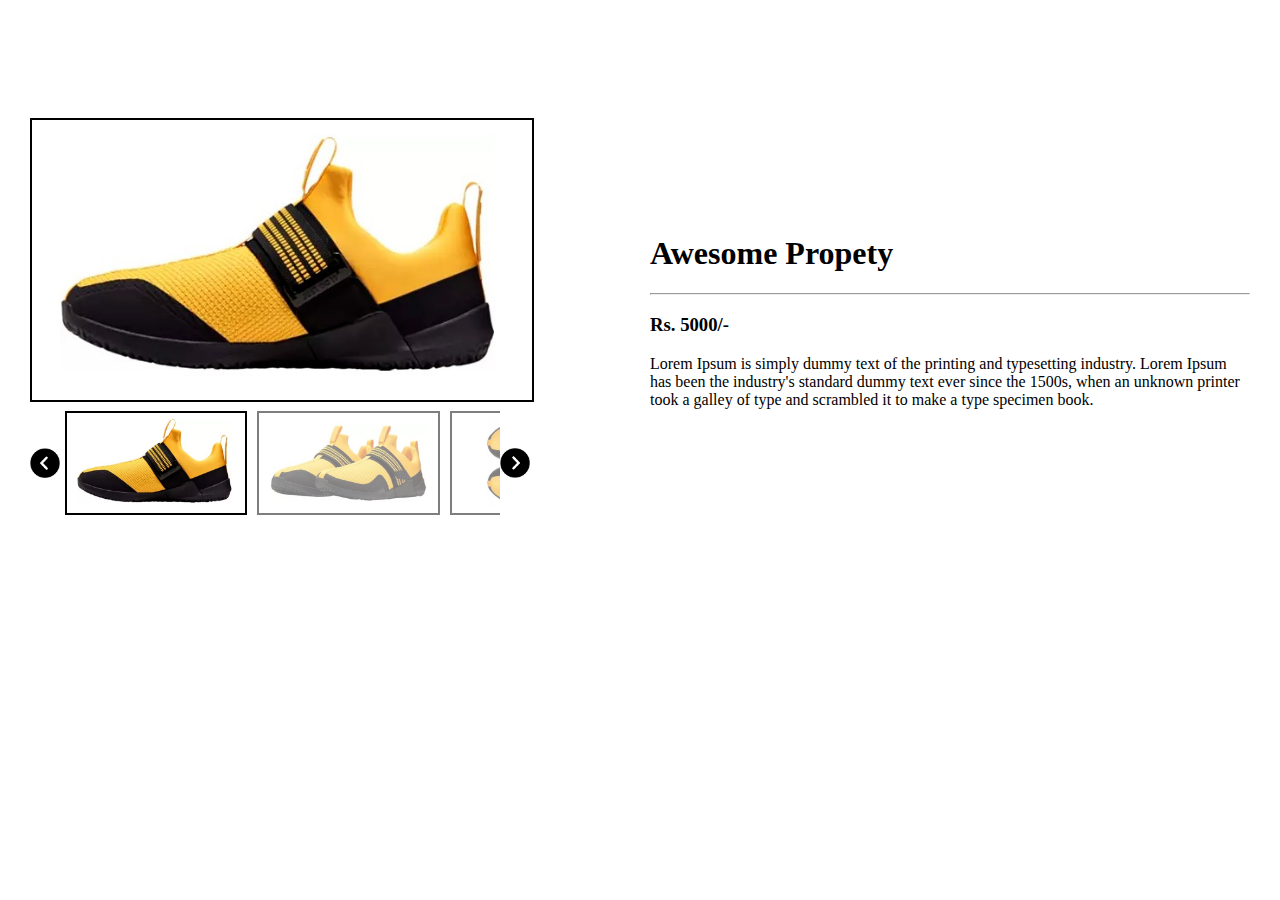
<file: Property_Specific.html>
<!DOCTYPE html>
<html>
<head>
	<title>Slider</title>
	<meta name="viewport" content="width=device-width, initial-scale=1">

	<link rel="stylesheet" href="https://stackpath.bootstrapcdn.com/bootstrap/4.5.0/css/bootstrap.min.css" integrity="sha384-9aIt2nRpC12Uk9gS9baDl411NQApFmC26EwAOH8WgZl5MYYxFfc+NcPb1dKGj7Sk" crossorigin="anonymous">

	<link rel="stylesheet" type="text/css" href="./assets/css/property_specific.css">
</head>
<body>

	<div id="content-wrapper">
		

		<div class="column">
			<img id=featured src="./assets/images/Properties/images/shoe1.jpg">

			<div id="slide-wrapper" >
				<img id="slideLeft" class="arrow" src="./assets/images/Properties/images/arrow-left.png">

				<div id="slider">
					<img class="thumbnail active" src="./assets/images/Properties/images/shoe1.jpg">
					<img class="thumbnail" src="./assets/images/Properties/images/shoe2.jpg">
					<img class="thumbnail" src="./assets/images/Properties/images/shoe3.jpg">

					<img class="thumbnail" src="./assets/images/Properties/images/shoe1.jpg">
					<img class="thumbnail" src="./assets/images/Properties/images/shoe1.jpg">
					<img class="thumbnail" src="./assets/images/Properties/images/shoe1.jpg">
				</div>

				<img id="slideRight" class="arrow" src="./assets/images/Properties/images/arrow-right.png">
			</div>
		</div>

		<div class="column">
			<h1>Awesome Propety</h1>
			<hr>
			<h3>Rs. 5000/-</h3>

			<p>Lorem Ipsum is simply dummy text of the printing and typesetting industry. Lorem Ipsum has been the industry's standard dummy text ever since the 1500s, when an unknown printer took a galley of type and scrambled it to make a type specimen book.</p>

			
		</div>

	</div>

	<script type="text/javascript">
		let thumbnails = document.getElementsByClassName('thumbnail')

		let activeImages = document.getElementsByClassName('active')

		for (var i=0; i < thumbnails.length; i++){

			thumbnails[i].addEventListener('mouseover', function(){
				console.log(activeImages)
				
				if (activeImages.length > 0){
					activeImages[0].classList.remove('active')
				}
				

				this.classList.add('active')
				document.getElementById('featured').src = this.src
			})
		}


		let buttonRight = document.getElementById('slideRight');
		let buttonLeft = document.getElementById('slideLeft');

		buttonLeft.addEventListener('click', function(){
			document.getElementById('slider').scrollLeft -= 180
		})

		buttonRight.addEventListener('click', function(){
			document.getElementById('slider').scrollLeft += 180
		})


	</script>

</body>
</html>
</file>
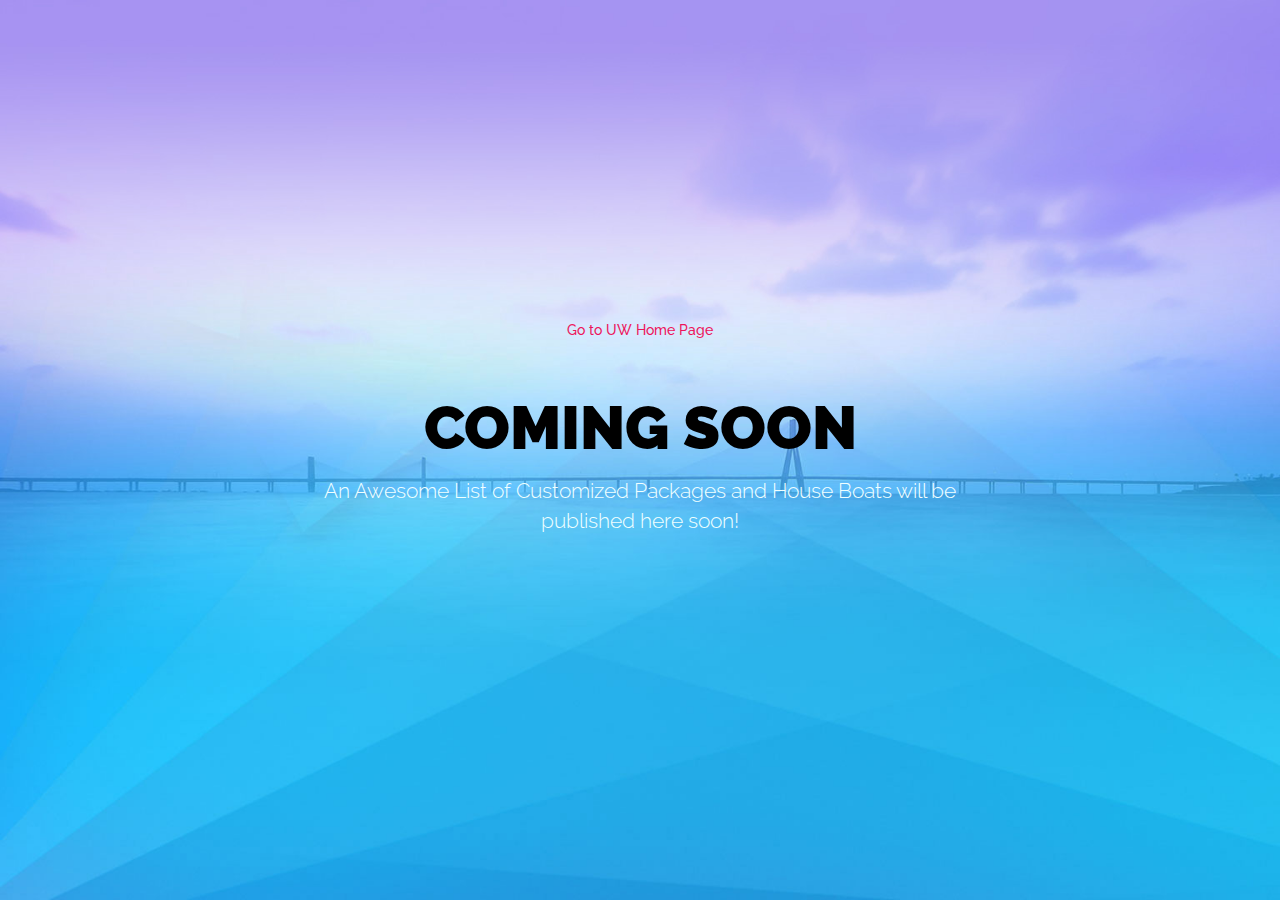
<file: Matrox Coming Soon/ComingSoon.html>
<!DOCTYPE html>
<html lang="en">
    <head>
        <meta charset="utf-8">
        <meta http-equiv="X-UA-Compatible" content="IE=edge">
        <meta name="viewport" content="width=device-width, initial-scale=1">
        <meta name="description" content="Material Design Coming Soon Template">
        <meta name="keywords" content="coming soon template, material comingsoon, material under construction, site under construction, countdown, mailchimp, responsive, material comingsoon design">
        <meta name="author" content="trendytheme.net">

        <title>Page Under construction</title>

        <!--  favicon -->
        <link rel="shortcut icon" href="../assets/images/logo_only.svg">
        <!--  apple-touch-icon -->
        <link rel="apple-touch-icon-precomposed" sizes="144x144" href="assets/img/ico/apple-touch-icon-144-precomposed.png">
        <link rel="apple-touch-icon-precomposed" sizes="114x114" href="assets/img/ico/apple-touch-icon-114-precomposed.png">
        <link rel="apple-touch-icon-precomposed" sizes="72x72" href="assets/img/ico/apple-touch-icon-72-precomposed.png">
        <link rel="apple-touch-icon-precomposed" href="assets/img/ico/apple-touch-icon-57-precomposed.png">

        <link href='https://fonts.googleapis.com/css?family=Raleway:400,300,500,700,900' rel='stylesheet' type='text/css'>
        <!-- FontAwesome CSS -->
        <link href="assets/fonts/font-awesome/css/font-awesome.min.css" rel="stylesheet">
        <!-- Material Icons CSS -->
        <link href="assets/fonts/iconfont/material-icons.css" rel="stylesheet">
        <!-- materialize -->
        <link href="assets/materialize/css/materialize.min.css" rel="stylesheet">
        <!-- Bootstrap -->
        <link href="assets/bootstrap/css/bootstrap.min.css" rel="stylesheet">
        <!-- Style CSS -->
        <link href="style.css" rel="stylesheet">
        <!-- Custom CSS -->
        <link href="assets/css/custom.css" rel="stylesheet">

        <!-- HTML5 shim and Respond.js for IE8 support of HTML5 elements and media queries -->
        <!-- WARNING: Respond.js doesn't work if you view the page via file:// -->
        <!--[if lt IE 9]>
          <script src="https://oss.maxcdn.com/html5shiv/3.7.2/html5shiv.min.js"></script>
          <script src="https://oss.maxcdn.com/respond/1.4.2/respond.min.js"></script>
        <![endif]-->
    </head>

    <body id="top">
        
        <section class="banner-1 bg-fixed parallax-bg fullscreen-banner valign-wrapper" data-stellar-background-ratio="0.5">
            <div class="valign-cell">
              <div class="container">

              	<div class="comingsoon-wrapper text-center">
	                <div class="logo">
	                    <a href="../index.html">
	                    	<p>Go to UW Home Page</p>
	                    </a>
	                </div><!-- /.logo -->
	                
	                <div class="mb-50">
	                    <h1 class="intro-title black-text text-uppercase">Coming soon</h1>
	                    <p class="sub-intro lead">An Awesome List of Customized Packages and House Boats will be published here soon!</p>
	                </div>

	            </div><!-- /.comingsoon-wrapper -->

              </div><!-- /.container -->
            </div><!-- /.valign-cell -->
      
        <!-- jQuery -->
        <script src="assets/js/jquery-2.1.3.min.js"></script>
        <script src="assets/js/scripts.js"></script>
        

    </body>
  
</html>
</file>
<file: assets/css/property_specific.css>
body{
	padding-top: 100px;
}

#content-wrapper{
	display: flex;
	flex-wrap: wrap;
	justify-content: center;
	align-items: center;
}

.column{
	width: 600px;
	padding: 10px;

}

#featured{
	max-width: 500px;
	max-height: 600px;
	object-fit: cover;
	cursor: pointer;
	border: 2px solid black;

}

.thumbnail{
	object-fit: cover;
	max-width: 180px;
	max-height: 100px;
	cursor: pointer;
	opacity: 0.5;
	margin: 5px;
	border: 2px solid black;

}

.thumbnail:hover{
	opacity:1;
}

.active{
	opacity: 1;
}

#slide-wrapper{
	max-width: 500px;
	display: flex;
	min-height: 100px;
	align-items: center;
}

#slider{
	width: 440px;
	display: flex;
	flex-wrap: nowrap;
	overflow-x: auto;

}

#slider::-webkit-scrollbar {
		width: 8px;

}

#slider::-webkit-scrollbar-track {
    -webkit-box-shadow: inset 0 0 6px rgba(0,0,0,0.3);

}
 
#slider::-webkit-scrollbar-thumb {
  background-color: #dede2e;
  outline: 1px solid slategrey;
   border-radius: 100px;

}

#slider::-webkit-scrollbar-thumb:hover{
    background-color: #18b5ce;
}

.arrow{
	width: 30px;
	height: 30px;
	cursor: pointer;
	transition: .3s;
}

.arrow:hover{
	opacity: .5;
	width: 35px;
	height: 35px;
}
</file>
<file: Matrox Coming Soon/assets/fonts/iconfont/material-icons.css>
@font-face {
  font-family: 'Material Icons';
  font-style: normal;
  font-weight: 400;
  src: url(MaterialIcons-Regular.eot); /* For IE6-8 */
  src: local('Material Icons'),
       local('MaterialIcons-Regular'),
       url(MaterialIcons-Regular.woff2) format('woff2'),
       url(MaterialIcons-Regular.woff) format('woff'),
       url(MaterialIcons-Regular.ttf) format('truetype');
}

.material-icons {
  font-family: 'Material Icons';
  font-weight: normal;
  font-style: normal;
  font-size: 24px;  /* Preferred icon size */
  display: inline-block;
  width: 1em;
  height: 1em;
  line-height: 1;
  text-transform: none;
  letter-spacing: normal;
  word-wrap: normal;
  white-space: nowrap;
  direction: ltr;

  /* Support for all WebKit browsers. */
  -webkit-font-smoothing: antialiased;
  /* Support for Safari and Chrome. */
  text-rendering: optimizeLegibility;

  /* Support for Firefox. */
  -moz-osx-font-smoothing: grayscale;

  /* Support for IE. */
  font-feature-settings: 'liga';
}
</file>
<file: Matrox Coming Soon/style.css>
/********************************************************
    Template Name: Material Design Coming Soon Template
    Created By: TrendyTheme
    Envato Profile: https://themeforest.net/user/trendytheme
    Website: http://trendytheme.net
    Version: 1.0
    Support: http://trendytheme.net/support
*********************************************************/



/*
====================================
[ CSS TABLE CONTENT ]
------------------------------------
    1.0 - General
    2.0 - Typography
    3.0 - Form Style
    4.0 - Alert Style
    5.0 - Gobal Classes
    6.0 - Color Presets
    7.0 - Hero Unit
    8.0 - Banner Background
    9.0 - CountDown Style
    10.0 - Progress bar
    11.0 - Footer
    12.0 - Material CSS Customization
    13.0 - Preloader
    14.0 - TT Animate CSS
-------------------------------------
[ END CSS TABLE CONTENT ]
=====================================
*/



/* ================= General ==================== */

body{
    font-family: 'Raleway', sans-serif !important;
    font-size: 14px;
    line-height: 29px;
    font-weight: 500;
    color: #999;
    background-color: #fff;
    overflow-x: hidden;
    -webkit-text-size-adjust: 100%;
    -webkit-overflow-scrolling: touch;
    -webkit-font-smoothing: antialiased !important;
}

html {
    font-family: 'Raleway', sans-serif!important;
}

html,
body {
    width: 100%;
    height: 100%;
}


/* Link style
/* ------------------------------ */
a {
    color: #ed145b;
}
a,
a > * {
    outline: none;
    cursor: pointer;
    text-decoration: none;
}
a:focus,
a:hover {
    color: #03a9f4;
    outline: none;
    text-decoration: none;
}


/* Transition elements
/* ------------------------------ */
a,
.navbar a,
.form-control {
    -webkit-transition: all 0.3s ease;
    -moz-transition: all 0.3s ease;
    -ms-transition: all 0.3s ease;
    -o-transition: all 0.3s ease;
    transition: all 0.3s ease; 
}


/* ================ Typography ================== */

h1, h2, h3, h4, h5, h6{
    font-family: 'Raleway', sans-serif!important;
    font-weight: 400;
    color: #202020;
    margin: 0 0 15px;
}

h1 {
    font-size: 40px;
}
h2 {
    font-size: 20px;
}
h3 {
    font-size: 18px;
}
h4 {
    font-size: 16px;
}
h5 {
    font-size: 14px;
}
h6 {
    font-size: 12px;
}

p img { 
    margin: 0; 
}

p {
    margin: 0 0 30px;
    line-height: 30px;
}

hr {
    margin: 0;
}

/* Material Button Style
/* ------------------------------ */
.btn {
    height: 50px;
    padding: 12px 20px;
    font-size: 16px;
    line-height: 26px;
    border-radius: 2px;
    background-color: #03a9f4; /*brand primary color*/
    border: 0;
}

.btn-lg {
    padding: 12px 38px;
}

/*button size in extra small devices*/
@media screen and (max-width: 767px) {
    .btn-lg {
        height: auto;
        font-size: 14px;
        padding: 8px 25px;
    }
}

.btn:hover{
    background-color: #03a9f4;
}

.btn.active, 
.btn:active {
    box-shadow: 0 5px 11px 0 rgba(0, 0, 0, 0.18), 0 4px 15px 0 rgba(0, 0, 0, 0.15);
}


.btn i.material-icons {
    font-size: 20px;
}

.btn.focus, 
.btn:focus, 
.btn:hover {
    color: #fff;
}
.btn:focus,
button:focus {
    outline: none !important;
}


@media (min-width: 992px) {
    #contactForm .submit-button {
        float: right;
    }
}



/* Customize Material Form style 
/* ------------------------------------ */
.form-control {
    border-radius: 0;
}
.input-field {
    margin-top: 45px;
}
.input-field label {
    color: #999;
    top: 0;
    left: 0;
    font-size: 14px;
    line-height: 16px;
    font-weight: 400;
    margin: 0;
}
.input-field label.active {
    font-size: 12px;
}


/*
Default Form Style
--------------------------------------------*/
input[type=text], 
input[type=password], 
input[type=email], 
input[type=url], 
input[type=time], 
input[type=date], 
input[type=datetime-local], 
input[type=tel], 
input[type=number], 
input[type=search], 
textarea.materialize-textarea {
    border-bottom: 1px solid #9b9b9b;
    font-size: 14px !important;
}

input[type=text]:focus:not([readonly]), 
input[type=password]:focus:not([readonly]), 
input[type=email]:focus:not([readonly]), 
input[type=url]:focus:not([readonly]), 
input[type=time]:focus:not([readonly]), 
input[type=date]:focus:not([readonly]), 
input[type=datetime-local]:focus:not([readonly]), 
input[type=tel]:focus:not([readonly]), 
input[type=number]:focus:not([readonly]), 
input[type=search]:focus:not([readonly]), 
textarea.materialize-textarea:focus:not([readonly]) {
    border-bottom: 1px solid #03a9f4;
    box-shadow: 0 1px 0 0 #03a9f4; 
}

input[type=text]:focus:not([readonly]) + label, 
input[type=password]:focus:not([readonly]) + label, 
input[type=email]:focus:not([readonly]) + label, 
input[type=url]:focus:not([readonly]) + label, 
input[type=time]:focus:not([readonly]) + label, 
input[type=date]:focus:not([readonly]) + label, 
input[type=datetime-local]:focus:not([readonly]) + label, 
input[type=tel]:focus:not([readonly]) + label, 
input[type=number]:focus:not([readonly]) + label, 
input[type=search]:focus:not([readonly]) + label, 
textarea.materialize-textarea:focus:not([readonly]) + label {
    color: #03a9f4 !important; 
}



/*
White Form Style
------------------------------------------*/
.white-form input[type=text], 
.white-form input[type=password], 
.white-form input[type=email], 
.white-form input[type=url], 
.white-form input[type=time], 
.white-form input[type=date], 
.white-form input[type=datetime-local], 
.white-form input[type=tel], 
.white-form input[type=number], 
.white-form input[type=search], 
.white-form textarea.materialize-textarea {
    color: #fff;
    border-bottom: 1px solid #fff;
}

.white-form input[type=text]:focus:not([readonly]), 
.white-form input[type=password]:focus:not([readonly]), 
.white-form input[type=email]:focus:not([readonly]), 
.white-form input[type=url]:focus:not([readonly]), 
.white-form input[type=time]:focus:not([readonly]), 
.white-form input[type=date]:focus:not([readonly]), 
.white-form input[type=datetime-local]:focus:not([readonly]), 
.white-form input[type=tel]:focus:not([readonly]), 
.white-form input[type=number]:focus:not([readonly]), 
.white-form input[type=search]:focus:not([readonly]), 
.white-form textarea.materialize-textarea:focus:not([readonly]) {
    border-bottom: 1px solid #fff;
    box-shadow: 0 1px 0 0 #fff; 
}

.white-form .input-field label,
.white-form input[type=text]:focus:not([readonly]) + label, 
.white-form input[type=password]:focus:not([readonly]) + label, 
.white-form input[type=email]:focus:not([readonly]) + label, 
.white-form input[type=url]:focus:not([readonly]) + label, 
.white-form input[type=time]:focus:not([readonly]) + label, 
.white-form input[type=date]:focus:not([readonly]) + label, 
.white-form input[type=datetime-local]:focus:not([readonly]) + label, 
.white-form input[type=tel]:focus:not([readonly]) + label, 
.white-form input[type=number]:focus:not([readonly]) + label, 
.white-form input[type=search]:focus:not([readonly]) + label, 
.white-form textarea.materialize-textarea:focus:not([readonly]) + label {
    color: #fff !important; 
}


/* ================= Alert Style ==================== */
.alert {
    padding: 12px 15px;
    border-radius: 2px !important;
    -webkit-transition: box-shadow 0.3s;
    -moz-transition: box-shadow 0.3s;
    -ms-transition: box-shadow 0.3s;
    transition: box-shadow 0.3s;
    box-shadow: 0 2px 5px 0 rgba(0, 0, 0, 0.16), 0 2px 10px 0 rgba(0, 0, 0, 0.12);
}

.alert i {
    font-size: 25px;
    margin-right: 10px;
    float: left;
}

.info-border {
    /*border-color: #31708f;*/
    color: #31708f;
    background-color: #d9edf7;
}

.success-border {
    /*border-color: #00c03b;*/
    color: #00c03b;
    background-color: #effdda;
}

.warning-border {
    /*border-color: #ff9c00;*/
    color: #ff9c00;
    background-color: #fff8ca;
}

.danger-border {
    /*border-color: #ff0000;*/
    color: #ff0000;
    background-color: #fff3f3;
}



/* ================= Global Classes ==================== */
.section-padding {
    padding: 110px 0;
}

/*margin top*/
.mt-10 {
    margin-top: 10px;
}
.mt-15 {
    margin-top: 15px;
}
.mt-20 {
    margin-top: 20px;
}
.mt-30 {
    margin-top: 30px;
}


/*margin bottom*/
.mb-10 {
    margin-bottom: 10px !important;
}
.mb-15 {
    margin-bottom: 15px !important;
}
.mb-20 {
    margin-bottom: 20px !important;
}
.mb-30 {
    margin-bottom: 30px !important;
}
.mb-40 {
    margin-bottom: 40px !important;
}
.mb-50 {
    margin-bottom: 50px !important;
}



/*pre defined font-weight classes*/
.text-light {
    font-weight: 300 !important;
}
.text-medium {
    font-weight: 500 !important;
}
.text-bold {
    font-weight: 700 !important;
}
.text-extrabold {
    font-weight: 900 !important;
}




/* ================= Color Presets ==================== */
.brand-color {
    color: #03a9f4 !important;
}
.brand-bg {
    background-color: #03a9f4 !important;
}
.brand-bg.darken-2 {
    background-color: #0288d1 !important;
}




/*Verticle Aligne Middle for equel height*/
.valign-wrapper {
    display: table;
    width: 100%;
}
.valign-cell {
    display: table-cell;
    vertical-align: middle;
}



/* ================= Hero Unit ==================== */
.intro-title {
    font-size: 60px;
    font-weight: 900;
}
.sub-intro {
    display: block;
    margin: 0 auto 30px;
}
@media (min-width: 768px){
    .sub-intro {
        width: 60%;
    }
}

@media screen and (max-width: 767px) {
    .intro-title {
        font-size: 35px;
    }
}


/*Mouse animate icon*/
.mouse-icon {
    position: absolute;
    left: 50%;
    bottom: 40px;
    border: 2px solid #fff;
    border-radius: 16px;
    height: 40px;
    width: 24px;
    margin-left: -15px;
    display: block;
    z-index: 10;
}

.mouse-icon .wheel {
    -webkit-animation-name: drop;
    -webkit-animation-duration: 1s;
    -webkit-animation-timing-function: linear;
    -webkit-animation-delay: 0s;
    -webkit-animation-iteration-count: infinite;
    -webkit-animation-play-state: running;
    animation-name: drop;
    animation-duration: 1s;
    animation-timing-function: linear;
    animation-delay: 0s;
    animation-iteration-count: infinite;
    animation-play-state: running;
}

.mouse-icon .wheel {
    position: relative;
    border-radius: 10px;
    background: #fff;
    width: 2px;
    height: 6px;
    top: 4px;
    margin-left: auto;
    margin-right: auto;
}

@-webkit-keyframes drop {
    0%   { top:5px;  opacity: 0;}
    30%  { top:10px; opacity: 1;}
    100% { top:25px; opacity: 0;}
}

@keyframes drop {
    0%   { top:5px;  opacity: 0;}
    30%  { top:10px; opacity: 1;}
    100% { top:25px; opacity: 0;}
}



/* ================= Banner Background ==================== */
.bg-cover,
[class*='banner-'] {
    background-size: cover !important;
}

@media (min-width: 992px) {
    .bg-fixed {
        background-attachment: fixed;
    }
}

.banner-1 {
    background-image: url("assets/img/banner-1.jpg");
    background-color: #03a9f4; /*fallback color*/
}



/* ================= CountDown Style ==================== */
.comingsoon-wrapper .logo {
    margin-bottom: 50px;
}
.countdown {
  margin-bottom: 0
}
.countdown li {
  display: inline-block;
  text-align: center;
  min-width: 110px;
}
.countdown li+li {
  margin-left: 40px;
}
.countdown li p{
    text-transform: uppercase;
    margin: 0;
}
.countdown li span {
    font-size: 60px;
    line-height: 70px;
    font-weight: 900;
    color: #03a9f4;
}

@media screen and (max-width: 650px) {
    .countdown li+li {
      margin-left: 10px;
    }
}

.comingsoon-contact .input-field {
    margin-top: 20px;
}


.subscription-success {
    color: #fff;
    line-height: 24px;
    margin-top: 20px;
}



/* ================= Progress bar ==================== */
.progress-section {
    position: relative;
}
.progress-title {
    display: block;
    margin-bottom: 8px;
}

.progress {
    box-shadow: none;
    background-color: #eee;
    height: 5px;
    overflow: visible;
    border-radius: 0;
    margin-bottom: 30px;
}
.progress-bar {
    box-shadow: none;
    text-align: right;
}

.progress-bar span {
    position: absolute;
    top: -32px;
    color: #999;
    font-size: 14px;
    display: inline-block;
}


/*IE Fixing*/
.ie11 .progress-bar span,
.ie10 .progress-bar span,
.ie9 .progress-bar span {
  top: -25px;
  right: 0;
}

.progress .progress-bar.six-sec-ease-in-out {
  -webkit-transition: width 2s ease-in-out;
  -moz-transition: width 2s ease-in-out;
  -o-transition: width 2s ease-in-out;
  transition:  width 2s ease-in-out;
}



/* ================= Footer ==================== */

.footer p {
    color: #c9f0ff;
}
.copy-text a,
.footer-intro a {
    color: #fff;
}
.copy-text,
.copy-text a:hover,
.footer-intro a:hover {
    color: #81ddff;
}


.footer hr {
    border-top: 1px solid rgba(255, 255, 255, 0.25);
}

.footer .footer-logo {
    margin: 45px 0 35px;
}
.footer-intro p {
    margin: 0 auto 70px;
}

@media (min-width: 992px) {
    .footer-intro p {
        width: 60%;
    }
}

/* 
Social Link
------------------------------------------------ */
.social-link {
    margin-bottom: 0;
}
.social-link li {
    display: inline-block;
}
.social-link li+li {
    margin-left: 15px;
}
.social-link li a i {
    display: block;
    width: 40px;
    height: 40px;
    font-size: 18px;
    line-height: 40px;
    color: #fff;
    text-align: center;
    border-radius: 50%;
    -webkit-transform: translateZ(0);
    transform: translateZ(0);
}

.social-link li a i:hover {
    color: #03a9f4 ;
    background: #fff;
}



/* ================= Back To Top ==================== */
.footer .container {
    position: relative;
}
.back-top {
    position: absolute!important;
    top: -35px;
    right: 0;
}
.back-top i {
    font-size: 4rem!important;
}
.back-top.white i {
    color: inherit;
}



/* ================= Material CSS Customization ==================== */
nav {
    background-color: transparent;
}
nav ul,
nav ul li {
    float: none;
}
nav ul li:hover, 
nav ul li.active {
    background-color: transparent;
}
nav ul a {
    font-size: inherit;
}


@media only screen and (min-width: 1200px){
  .container {
    width: 1170px;
  }
}

@media only screen and (max-width: 749px) {
    .container {
        width: 100%; 
    }
}
@media only screen and (max-width: 601px) {
    .container {
         width: 90%; 
    }
}

.container .row,
.container-fluid .row {
    margin-bottom: 0;
}

.container .row {
    margin-right: -15px;
    margin-left: -15px;
}

.row .col {
    padding-right: 15px;
    padding-left: 15px;
}



/* ================= Preloader ==================== */

#preloader {
    position: fixed;
    top: 0;
    left: 0;
    height: 100%;
    width: 100%;
    background: #fff;
    z-index: 999999;
    text-align:center;
}

#preloader .preloader-position{
    width:100%;
    margin:0 auto;
    left: 50%;
    position: absolute;
    top: 50%;
    -webkit-transform: translate(-50%, -50%);
    -moz-transform: translate(-50%, -50%);
    -ms-transform: translate(-50%, -50%);
    transform: translate(-50%, -50%);
}

#preloader .progress{
    height: 2px;
    margin: 35px 0;
}
#preloader .progress .indeterminate{
    background:#03a9f4;
}



/* ================= TT Animate CSS ==================== */
.tt-animate i {
    text-align         : center;
    overflow           : hidden;
    -webkit-transition : all 0.5s;
    -moz-transition    : all 0.5s;
    transition         : all 0.5s;
}

.tt-animate i::before {
    speak                       : none;
    display                     : block;
    -webkit-font-smoothing      : subpixel-antialiased !important;
    -webkit-backface-visibility : hidden;
    -moz-backface-visibility    : hidden;
    -ms-backface-visibility     : hidden;
}


/*Left To Right*/
.tt-animate.ltr i:hover::before {
    -webkit-animation : LeftToRight 0.3s forwards;
    -moz-animation    : LeftToRight 0.3s forwards;
    animation         : LeftToRight 0.3s forwards;
}

.tt-animate.ltr i:before {
    -webkit-animation : RightToLeft 0.3s forwards;
    -moz-animation    : RightToLeft 0.3s forwards;
    animation         : RightToLeft 0.3s forwards;
}


/*Right To Left*/
.tt-animate.btt i:hover::before {
    -webkit-animation : BottomToTop 0.3s forwards;
    -moz-animation    : BottomToTop 0.3s forwards;
    animation         : BottomToTop 0.3s forwards;
}

.tt-animate.btt i:before {
    -webkit-animation : TopToBottom 0.3s forwards;
    -moz-animation    : TopToBottom 0.3s forwards;
    animation         : TopToBottom 0.3s forwards;
}


/*---------------------------------------------------------
KEY FRAME 
-----------------------------------------------------------*/

/* Left to Right key frame*/

@-webkit-keyframes LeftToRight {
    49% {
        -webkit-transform : translate(100%);
    }
    50% {
        opacity           : 0;
        -webkit-transform : translate(-100%);
    }
    51% {
        opacity : 1;
    }
}

@-moz-keyframes LeftToRight {
    49% {
        -moz-transform : translate(100%);
    }
    50% {
        opacity        : 0;
        -moz-transform : translate(-100%);
    }
    51% {
        opacity : 1;
    }
}

@keyframes LeftToRight {
    49% {
        transform : translate(100%);
    }
    50% {
        opacity   : 0;
        transform : translate(-100%);
    }
    51% {
        opacity : 1;
    }
}

/* Right to Left key frame*/

@-webkit-keyframes RightToLeft {

    49% {
        -webkit-transform : translate(100%);
    }
    50% {
        opacity           : 0;
        -webkit-transform : translate(-100%);
    }
    51% {
        opacity : 1;
    }

}

@-moz-keyframes RightToLeft {
    49% {
        -webkit-transform : translate(-100%);
    }
    50% {
        opacity           : 0;
        -webkit-transform : translate(100%);
    }
    51% {
        opacity : 1;
    }
}

@keyframes RightToLeft {
    49% {
        -webkit-transform : translate(100%);
    }
    50% {
        opacity           : 0;
        -webkit-transform : translate(-100%);
    }
    51% {
        opacity : 1;
    }
}

/* Bottom to Top key frame*/

@-webkit-keyframes BottomToTop {
    49% {
        -webkit-transform : translateY(-100%);
        }
    50% {
        opacity           : 0;
        -webkit-transform : translateY(100%);
        }
    51% {
        opacity : 1;
        }
    }

@-moz-keyframes BottomToTop {
    49% {
        -moz-transform : translateY(-100%);
        }
    50% {
        opacity        : 0;
        -moz-transform : translateY(100%);
        }
    51% {
        opacity : 1;
        }
    }

@keyframes BottomToTop {
    49% {
        transform : translateY(-100%);
    }
    50% {
        opacity   : 0;
        transform : translateY(100%);
    }
    51% {
        opacity : 1;
    }
}


/* Top to Bottom key frame*/
@-webkit-keyframes TopToBottom {
    49% {
        -webkit-transform : translateY(-100%);
        }
    50% {
        opacity           : 0;
        -webkit-transform : translateY(100%);
        }
    51% {
        opacity : 1;
        }
    }

@-moz-keyframes TopToBottom {
    49% {
        -moz-transform : translateY(-100%);
        }
    50% {
        opacity        : 0;
        -moz-transform : translateY(100%);
        }
    51% {
        opacity : 1;
        }
    }

@keyframes TopToBottom {
    49% {
        transform : translateY(-100%);
    }
    50% {
        opacity   : 0;
        transform : translateY(100%);
    }
    51% {
        opacity : 1;
    }
}
</file>
<file: Matrox Coming Soon/assets/css/custom.css>
/*Put your custom css here!*/
.lead{
    color: azure;
    size: 6px;
}
</file>
